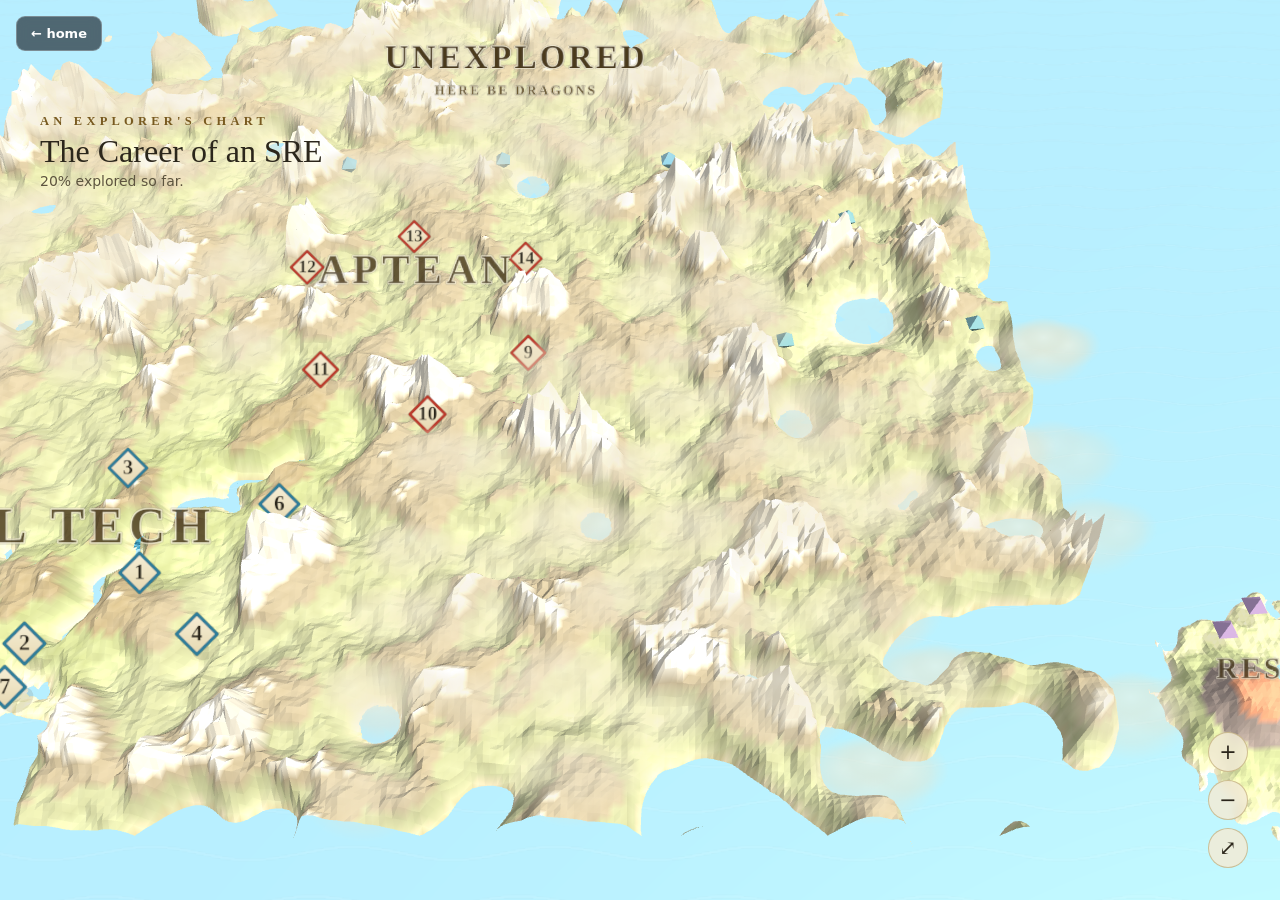
<file: island.html>
<!doctype html>
<html lang="en">
  <head>
    <meta charset="UTF-8" />
    <meta name="viewport" content="width=device-width, initial-scale=1.0, maximum-scale=1.0, user-scalable=no" />
    <title>Jones Xavier — SRE Portfolio</title>
<link rel="icon" href="data:image/svg+xml,%3Csvg%20xmlns%3D%27http%3A%2F%2Fwww.w3.org%2F2000%2Fsvg%27%20viewBox%3D%270%200%2032%2032%27%3E%3Crect%20width%3D%2732%27%20height%3D%2732%27%20rx%3D%277%27%20fill%3D%27%23d4542a%27%2F%3E%3Ctext%20x%3D%2716%27%20y%3D%2722%27%20font-family%3D%27Arial%2CHelvetica%2Csans-serif%27%20font-size%3D%2716%27%20font-weight%3D%27700%27%20fill%3D%27%23fffdf8%27%20text-anchor%3D%27middle%27%3EJX%3C%2Ftext%3E%3C%2Fsvg%3E">
    <link rel="stylesheet" href="styles.css" />
    <style>
      html, body, #app { height: 100%; margin: 0; }
      body { background: #ece2c2; color: #2b261b; -webkit-font-smoothing: antialiased; }
      a { color: #785a20; text-decoration: none; }
      a:hover { color: #9c7c34; }
      .eyebrow { font-family: Georgia, "Times New Roman", serif; letter-spacing: .34em; text-transform: uppercase; color: #785a20; font-size: .78rem; font-weight: 600; }
      .rule-line { height: 1px; flex: 1; background: linear-gradient(to right, rgba(120,90,32,.4), rgba(120,90,32,.05)); }
      .map-btn { width: 40px; height: 40px; display: grid; place-items: center; border-radius: 9999px; border: 1px solid rgba(156,124,52,.4); background: rgba(243,236,214,.85); color: #2b261b; font-size: 1.3rem; line-height: 1; backdrop-filter: blur(4px); cursor: pointer; transition: border-color .15s, color .15s, transform .1s; }
      .map-btn:hover { border-color: #9c7c34; color: #785a20; }
      .map-btn:active { transform: scale(.94); }
      .slide-enter-active, .slide-leave-active { transition: opacity .25s, transform .25s; }
      .slide-enter-from, .slide-leave-to { opacity: 0; transform: translateY(12px); }
      @media print { .fixed { position: static !important; } body { background: #fff; } }
      .loadbar { width: 38%; transform: translateX(-130%); animation: loadbar 0.9s cubic-bezier(.4,0,.2,1) infinite; }
      @keyframes loadbar { 0% { transform: translateX(-130%); } 100% { transform: translateX(360%); } }
      .card-enter-active, .card-leave-active { transition: opacity .4s ease; }
      .card-enter-from, .card-leave-to { opacity: 0; }
      .swap-enter-active, .swap-leave-active { transition: opacity .22s ease; }
      .swap-enter-from, .swap-leave-to { opacity: 0; }
    </style>
  </head>
  <body>
    <div id="app"></div>
    <script src="lib/three.min.js"></script>
    <script src="lib/vue.global.prod.js"></script>
    <script src="app.js"></script>
  <a id="backhome" href="index.html" onclick="event.preventDefault();goHome()" style="position:fixed;left:16px;top:16px;z-index:99999;background:rgba(10,14,20,.6);color:#fff;font:600 13px/1 system-ui,sans-serif;padding:10px 14px;border-radius:9px;text-decoration:none;backdrop-filter:blur(6px);border:1px solid rgba(255,255,255,.25)">&#8592; home</a>
<style>
#enter,#leave{position:fixed;inset:0;z-index:99998;pointer-events:none;overflow:hidden;}
#enter{opacity:0;transition:opacity .4s ease;}#enter.go{opacity:1;}
#leave{z-index:99999;}
#enter .cloud,#leave .cloud{position:absolute;top:0;left:0;width:140vw;height:100%;background:linear-gradient(to right,#fff 0%,#fff 80%,rgba(255,255,255,.82) 90%,rgba(255,255,255,0) 100%);}
#leave .cloud{transform:translateX(-145%);}
#enter.go .cloud{animation:cloudoff 1.8s cubic-bezier(.45,0,.4,1) .7s forwards;}
#leave.go .cloud{animation:cloudin 1s cubic-bezier(.5,0,.4,1) forwards;}
@keyframes cloudoff{0%{transform:translateX(0);}100%{transform:translateX(-145%);}}
@keyframes cloudin{0%{transform:translateX(-145%);}100%{transform:translateX(0);}}
</style><div id="enter"><div class="cloud"></div></div><div id="leave"><div class="cloud"></div></div><script>
var en=document.getElementById("enter");
setTimeout(function(){if(en)en.classList.add("go");},1100);
setTimeout(function(){if(en)en.remove();},3900);
function goHome(){var lv=document.getElementById("leave");if(lv)lv.classList.add("go");try{sessionStorage.setItem("fromTour","1");}catch(e){}setTimeout(function(){window.location="index.html";},950);}
</script>
</body>
</html>
</file>
<file: styles.css>
/*! tailwindcss v3.4.0 | MIT License | https://tailwindcss.com*/*,:after,:before{box-sizing:border-box;border:0 solid #e5e7eb}:after,:before{--tw-content:""}:host,html{line-height:1.5;-webkit-text-size-adjust:100%;-moz-tab-size:4;-o-tab-size:4;tab-size:4;font-family:ui-sans-serif,system-ui,sans-serif,Apple Color Emoji,Segoe UI Emoji,Segoe UI Symbol,Noto Color Emoji;font-feature-settings:normal;font-variation-settings:normal;-webkit-tap-highlight-color:transparent}body{margin:0;line-height:inherit}hr{height:0;color:inherit;border-top-width:1px}abbr:where([title]){-webkit-text-decoration:underline dotted;text-decoration:underline dotted}h1,h2,h3,h4,h5,h6{font-size:inherit;font-weight:inherit}a{color:inherit;text-decoration:inherit}b,strong{font-weight:bolder}code,kbd,pre,samp{font-family:ui-monospace,SFMono-Regular,Menlo,Monaco,Consolas,Liberation Mono,Courier New,monospace;font-feature-settings:normal;font-variation-settings:normal;font-size:1em}small{font-size:80%}sub,sup{font-size:75%;line-height:0;position:relative;vertical-align:initial}sub{bottom:-.25em}sup{top:-.5em}table{text-indent:0;border-color:inherit;border-collapse:collapse}button,input,optgroup,select,textarea{font-family:inherit;font-feature-settings:inherit;font-variation-settings:inherit;font-size:100%;font-weight:inherit;line-height:inherit;color:inherit;margin:0;padding:0}button,select{text-transform:none}[type=button],[type=reset],[type=submit],button{-webkit-appearance:button;background-color:initial;background-image:none}:-moz-focusring{outline:auto}:-moz-ui-invalid{box-shadow:none}progress{vertical-align:initial}::-webkit-inner-spin-button,::-webkit-outer-spin-button{height:auto}[type=search]{-webkit-appearance:textfield;outline-offset:-2px}::-webkit-search-decoration{-webkit-appearance:none}::-webkit-file-upload-button{-webkit-appearance:button;font:inherit}summary{display:list-item}blockquote,dd,dl,figure,h1,h2,h3,h4,h5,h6,hr,p,pre{margin:0}fieldset{margin:0}fieldset,legend{padding:0}menu,ol,ul{list-style:none;margin:0;padding:0}dialog{padding:0}textarea{resize:vertical}input::-moz-placeholder,textarea::-moz-placeholder{opacity:1;color:#9ca3af}input::placeholder,textarea::placeholder{opacity:1;color:#9ca3af}[role=button],button{cursor:pointer}:disabled{cursor:default}audio,canvas,embed,iframe,img,object,svg,video{display:block;vertical-align:middle}img,video{max-width:100%;height:auto}[hidden]{display:none}*,::backdrop,:after,:before{--tw-border-spacing-x:0;--tw-border-spacing-y:0;--tw-translate-x:0;--tw-translate-y:0;--tw-rotate:0;--tw-skew-x:0;--tw-skew-y:0;--tw-scale-x:1;--tw-scale-y:1;--tw-pan-x: ;--tw-pan-y: ;--tw-pinch-zoom: ;--tw-scroll-snap-strictness:proximity;--tw-gradient-from-position: ;--tw-gradient-via-position: ;--tw-gradient-to-position: ;--tw-ordinal: ;--tw-slashed-zero: ;--tw-numeric-figure: ;--tw-numeric-spacing: ;--tw-numeric-fraction: ;--tw-ring-inset: ;--tw-ring-offset-width:0px;--tw-ring-offset-color:#fff;--tw-ring-color:#3b82f680;--tw-ring-offset-shadow:0 0 #0000;--tw-ring-shadow:0 0 #0000;--tw-shadow:0 0 #0000;--tw-shadow-colored:0 0 #0000;--tw-blur: ;--tw-brightness: ;--tw-contrast: ;--tw-grayscale: ;--tw-hue-rotate: ;--tw-invert: ;--tw-saturate: ;--tw-sepia: ;--tw-drop-shadow: ;--tw-backdrop-blur: ;--tw-backdrop-brightness: ;--tw-backdrop-contrast: ;--tw-backdrop-grayscale: ;--tw-backdrop-hue-rotate: ;--tw-backdrop-invert: ;--tw-backdrop-opacity: ;--tw-backdrop-saturate: ;--tw-backdrop-sepia: }.container{width:100%}@media (min-width:640px){.container{max-width:640px}}@media (min-width:768px){.container{max-width:768px}}@media (min-width:1024px){.container{max-width:1024px}}@media (min-width:1280px){.container{max-width:1280px}}@media (min-width:1536px){.container{max-width:1536px}}.pointer-events-none{pointer-events:none}.pointer-events-auto{pointer-events:auto}.static{position:static}.fixed{position:fixed}.absolute{position:absolute}.relative{position:relative}.inset-0{inset:0}.inset-x-0{left:0;right:0}.bottom-8{bottom:2rem}.left-6{left:1.5rem}.right-0{right:0}.right-3{right:.75rem}.right-6{right:1.5rem}.top-0{top:0}.top-24{top:6rem}.top-3{top:.75rem}.-z-10{z-index:-10}.z-0{z-index:0}.z-10{z-index:10}.z-20{z-index:20}.z-40{z-index:40}.z-50{z-index:50}.mx-auto{margin-left:auto;margin-right:auto}.mb-1{margin-bottom:.25rem}.mb-2{margin-bottom:.5rem}.mb-2\.5{margin-bottom:.625rem}.mb-3{margin-bottom:.75rem}.mt-1{margin-top:.25rem}.mt-1\.5{margin-top:.375rem}.mt-10{margin-top:2.5rem}.mt-12{margin-top:3rem}.mt-2{margin-top:.5rem}.mt-3{margin-top:.75rem}.mt-4{margin-top:1rem}.mt-5{margin-top:1.25rem}.mt-6{margin-top:1.5rem}.mt-8{margin-top:2rem}.mt-9{margin-top:2.25rem}.block{display:block}.inline-block{display:inline-block}.flex{display:flex}.grid{display:grid}.hidden{display:none}.h-1{height:.25rem}.h-1\.5{height:.375rem}.h-2{height:.5rem}.h-3{height:.75rem}.h-full{height:100%}.min-h-screen{min-height:100vh}.w-1{width:.25rem}.w-1\.5{width:.375rem}.w-10{width:2.5rem}.w-12{width:3rem}.w-2\/3{width:66.666667%}.w-44{width:11rem}.w-5\/6{width:83.333333%}.w-\[340px\]{width:340px}.w-full{width:100%}.min-w-\[40\%\]{min-width:40%}.max-w-2xl{max-width:42rem}.max-w-\[60ch\]{max-width:60ch}.max-w-\[62ch\]{max-width:62ch}.max-w-\[72ch\]{max-width:72ch}.max-w-\[86vw\]{max-width:86vw}.max-w-\[920px\]{max-width:920px}.max-w-xs{max-width:20rem}.flex-1{flex:1 1 0%}.shrink-0{flex-shrink:0}.transform{transform:translate(var(--tw-translate-x),var(--tw-translate-y)) rotate(var(--tw-rotate)) skewX(var(--tw-skew-x)) skewY(var(--tw-skew-y)) scaleX(var(--tw-scale-x)) scaleY(var(--tw-scale-y))}.select-none{-webkit-user-select:none;-moz-user-select:none;user-select:none}.flex-col{flex-direction:column}.flex-wrap{flex-wrap:wrap}.items-start{align-items:flex-start}.items-center{align-items:center}.items-baseline{align-items:baseline}.justify-center{justify-content:center}.justify-between{justify-content:space-between}.gap-2{gap:.5rem}.gap-2\.5{gap:.625rem}.gap-3{gap:.75rem}.gap-4{gap:1rem}.gap-5{gap:1.25rem}.gap-x-10{-moz-column-gap:2.5rem;column-gap:2.5rem}.gap-x-12{-moz-column-gap:3rem;column-gap:3rem}.gap-x-4{-moz-column-gap:1rem;column-gap:1rem}.gap-y-1{row-gap:.25rem}.gap-y-10{row-gap:2.5rem}.gap-y-7{row-gap:1.75rem}.space-y-1>:not([hidden])~:not([hidden]){--tw-space-y-reverse:0;margin-top:calc(.25rem*(1 - var(--tw-space-y-reverse)));margin-bottom:calc(.25rem*var(--tw-space-y-reverse))}.space-y-1\.5>:not([hidden])~:not([hidden]){--tw-space-y-reverse:0;margin-top:calc(.375rem*(1 - var(--tw-space-y-reverse)));margin-bottom:calc(.375rem*var(--tw-space-y-reverse))}.space-y-2>:not([hidden])~:not([hidden]){--tw-space-y-reverse:0;margin-top:calc(.5rem*(1 - var(--tw-space-y-reverse)));margin-bottom:calc(.5rem*var(--tw-space-y-reverse))}.space-y-7>:not([hidden])~:not([hidden]){--tw-space-y-reverse:0;margin-top:calc(1.75rem*(1 - var(--tw-space-y-reverse)));margin-bottom:calc(1.75rem*var(--tw-space-y-reverse))}.overflow-hidden{overflow:hidden}.whitespace-nowrap{white-space:nowrap}.whitespace-pre-line{white-space:pre-line}.rounded{border-radius:.25rem}.rounded-full{border-radius:9999px}.rounded-md{border-radius:.375rem}.rounded-xl{border-radius:.75rem}.border{border-width:1px}.border-b-\[1\.5px\]{border-bottom-width:1.5px}.border-gold{--tw-border-opacity:1;border-color:rgb(156 124 52/var(--tw-border-opacity))}.border-gold\/30{border-color:#9c7c344d}.border-gold\/40{border-color:#9c7c3466}.border-gold\/50{border-color:#9c7c3480}.border-transparent{border-color:#0000}.bg-gold{--tw-bg-opacity:1;background-color:rgb(156 124 52/var(--tw-bg-opacity))}.bg-gold\/15{background-color:#9c7c3426}.bg-gold\/20{background-color:#9c7c3433}.bg-gold\/25{background-color:#9c7c3440}.bg-gold\/70{background-color:#9c7c34b3}.bg-ink\/10{background-color:#2b261b1a}.bg-parch-0{--tw-bg-opacity:1;background-color:rgb(243 236 214/var(--tw-bg-opacity))}.bg-parch-0\/60{background-color:#f3ecd699}.bg-parch-0\/70{background-color:#f3ecd6b3}.bg-parch-0\/95{background-color:#f3ecd6f2}.bg-parch-1{--tw-bg-opacity:1;background-color:rgb(236 226 194/var(--tw-bg-opacity))}.bg-gradient-to-b{background-image:linear-gradient(to bottom,var(--tw-gradient-stops))}.from-parch-0{--tw-gradient-from:#f3ecd6 var(--tw-gradient-from-position);--tw-gradient-to:#f3ecd600 var(--tw-gradient-to-position);--tw-gradient-stops:var(--tw-gradient-from),var(--tw-gradient-to)}.from-parch-0\/85{--tw-gradient-from:#f3ecd6d9 var(--tw-gradient-from-position);--tw-gradient-to:#f3ecd600 var(--tw-gradient-to-position);--tw-gradient-stops:var(--tw-gradient-from),var(--tw-gradient-to)}.to-parch-2{--tw-gradient-to:#e2d4ac var(--tw-gradient-to-position)}.to-transparent{--tw-gradient-to:#0000 var(--tw-gradient-to-position)}.p-4{padding:1rem}.p-5{padding:1.25rem}.px-2{padding-left:.5rem;padding-right:.5rem}.px-2\.5{padding-left:.625rem;padding-right:.625rem}.px-3{padding-left:.75rem;padding-right:.75rem}.px-4{padding-left:1rem;padding-right:1rem}.px-5{padding-left:1.25rem;padding-right:1.25rem}.px-6{padding-left:1.5rem;padding-right:1.5rem}.px-8{padding-left:2rem;padding-right:2rem}.py-0{padding-top:0;padding-bottom:0}.py-0\.5{padding-top:.125rem;padding-bottom:.125rem}.py-1{padding-top:.25rem;padding-bottom:.25rem}.py-1\.5{padding-top:.375rem;padding-bottom:.375rem}.py-2{padding-top:.5rem;padding-bottom:.5rem}.py-2\.5{padding-top:.625rem;padding-bottom:.625rem}.py-5{padding-top:1.25rem;padding-bottom:1.25rem}.pb-1{padding-bottom:.25rem}.pb-24{padding-bottom:6rem}.pt-28{padding-top:7rem}.text-left{text-align:left}.text-center{text-align:center}.font-body{font-family:system-ui,-apple-system,Segoe UI,Helvetica,Arial,sans-serif}.font-display{font-family:Georgia,Times New Roman,serif}.font-mono{font-family:ui-monospace,SFMono-Regular,Menlo,Monaco,Consolas,Liberation Mono,Courier New,monospace}.text-2xl{font-size:1.5rem;line-height:2rem}.text-5xl{font-size:3rem;line-height:1}.text-\[0\.66rem\]{font-size:.66rem}.text-\[0\.6rem\]{font-size:.6rem}.text-\[0\.72rem\]{font-size:.72rem}.text-\[0\.7rem\]{font-size:.7rem}.text-\[0\.92rem\]{font-size:.92rem}.text-base{font-size:1rem;line-height:1.5rem}.text-lg{font-size:1.125rem;line-height:1.75rem}.text-sm{font-size:.875rem;line-height:1.25rem}.text-xl{font-size:1.25rem;line-height:1.75rem}.text-xs{font-size:.75rem;line-height:1rem}.font-semibold{font-weight:600}.uppercase{text-transform:uppercase}.leading-none{line-height:1}.leading-relaxed{line-height:1.625}.tracking-\[0\.16em\]{letter-spacing:.16em}.tracking-\[0\.18em\]{letter-spacing:.18em}.tracking-\[0\.28em\]{letter-spacing:.28em}.tracking-\[0\.34em\]{letter-spacing:.34em}.tracking-wide{letter-spacing:.025em}.text-gold{--tw-text-opacity:1;color:rgb(156 124 52/var(--tw-text-opacity))}.text-gold-deep{--tw-text-opacity:1;color:rgb(120 90 32/var(--tw-text-opacity))}.text-gold\/50{color:#9c7c3480}.text-ink{--tw-text-opacity:1;color:rgb(43 38 27/var(--tw-text-opacity))}.text-ink-faint{--tw-text-opacity:1;color:rgb(138 124 92/var(--tw-text-opacity))}.text-ink-soft{--tw-text-opacity:1;color:rgb(93 84 63/var(--tw-text-opacity))}.text-parch-0{--tw-text-opacity:1;color:rgb(243 236 214/var(--tw-text-opacity))}.antialiased{-webkit-font-smoothing:antialiased;-moz-osx-font-smoothing:grayscale}.shadow{--tw-shadow:0 1px 3px 0 #0000001a,0 1px 2px -1px #0000001a;--tw-shadow-colored:0 1px 3px 0 var(--tw-shadow-color),0 1px 2px -1px var(--tw-shadow-color)}.shadow,.shadow-\[0_1px_0_rgba\(120\2c 90\2c 32\2c 0\.15\)\]{box-shadow:var(--tw-ring-offset-shadow,0 0 #0000),var(--tw-ring-shadow,0 0 #0000),var(--tw-shadow)}.shadow-\[0_1px_0_rgba\(120\2c 90\2c 32\2c 0\.15\)\]{--tw-shadow:0 1px 0 #785a2026;--tw-shadow-colored:0 1px 0 var(--tw-shadow-color)}.shadow-lg{--tw-shadow:0 10px 15px -3px #0000001a,0 4px 6px -4px #0000001a;--tw-shadow-colored:0 10px 15px -3px var(--tw-shadow-color),0 4px 6px -4px var(--tw-shadow-color)}.shadow-lg,.shadow-xl{box-shadow:var(--tw-ring-offset-shadow,0 0 #0000),var(--tw-ring-shadow,0 0 #0000),var(--tw-shadow)}.shadow-xl{--tw-shadow:0 20px 25px -5px #0000001a,0 8px 10px -6px #0000001a;--tw-shadow-colored:0 20px 25px -5px var(--tw-shadow-color),0 8px 10px -6px var(--tw-shadow-color)}.outline-none{outline:2px solid #0000;outline-offset:2px}.outline{outline-style:solid}.blur{--tw-blur:blur(8px)}.blur,.filter{filter:var(--tw-blur) var(--tw-brightness) var(--tw-contrast) var(--tw-grayscale) var(--tw-hue-rotate) var(--tw-invert) var(--tw-saturate) var(--tw-sepia) var(--tw-drop-shadow)}.backdrop-blur-sm{--tw-backdrop-blur:blur(4px)}.backdrop-blur-sm,.backdrop-filter{-webkit-backdrop-filter:var(--tw-backdrop-blur) var(--tw-backdrop-brightness) var(--tw-backdrop-contrast) var(--tw-backdrop-grayscale) var(--tw-backdrop-hue-rotate) var(--tw-backdrop-invert) var(--tw-backdrop-opacity) var(--tw-backdrop-saturate) var(--tw-backdrop-sepia);backdrop-filter:var(--tw-backdrop-blur) var(--tw-backdrop-brightness) var(--tw-backdrop-contrast) var(--tw-backdrop-grayscale) var(--tw-backdrop-hue-rotate) var(--tw-backdrop-invert) var(--tw-backdrop-opacity) var(--tw-backdrop-saturate) var(--tw-backdrop-sepia)}.transition{transition-property:color,background-color,border-color,text-decoration-color,fill,stroke,opacity,box-shadow,transform,filter,-webkit-backdrop-filter;transition-property:color,background-color,border-color,text-decoration-color,fill,stroke,opacity,box-shadow,transform,filter,backdrop-filter;transition-property:color,background-color,border-color,text-decoration-color,fill,stroke,opacity,box-shadow,transform,filter,backdrop-filter,-webkit-backdrop-filter;transition-timing-function:cubic-bezier(.4,0,.2,1);transition-duration:.15s}.transition-colors{transition-property:color,background-color,border-color,text-decoration-color,fill,stroke;transition-timing-function:cubic-bezier(.4,0,.2,1);transition-duration:.15s}.hover\:border-gold:hover{--tw-border-opacity:1;border-color:rgb(156 124 52/var(--tw-border-opacity))}.hover\:bg-gold-deep:hover{--tw-bg-opacity:1;background-color:rgb(120 90 32/var(--tw-bg-opacity))}.hover\:bg-gold\/10:hover{background-color:#9c7c341a}.hover\:text-gold-deep:hover{--tw-text-opacity:1;color:rgb(120 90 32/var(--tw-text-opacity))}.focus\:border-gold:focus{--tw-border-opacity:1;border-color:rgb(156 124 52/var(--tw-border-opacity))}@media (min-width:640px){.sm\:block{display:block}.sm\:grid-cols-2{grid-template-columns:repeat(2,minmax(0,1fr))}}@media (min-width:768px){.md\:left-10{left:2.5rem}.md\:right-8{right:2rem}.md\:top-28{top:7rem}.md\:grid-cols-2{grid-template-columns:repeat(2,minmax(0,1fr))}.md\:gap-7{gap:1.75rem}.md\:px-10{padding-left:2.5rem;padding-right:2.5rem}.md\:px-8{padding-left:2rem;padding-right:2rem}.md\:text-6xl{font-size:3.75rem;line-height:1}.md\:text-\[0\.78rem\]{font-size:.78rem}.md\:text-\[2rem\]{font-size:2rem}.md\:tracking-\[0\.22em\]{letter-spacing:.22em}}@media (min-width:1024px){.lg\:grid-cols-3{grid-template-columns:repeat(3,minmax(0,1fr))}}
</file>
